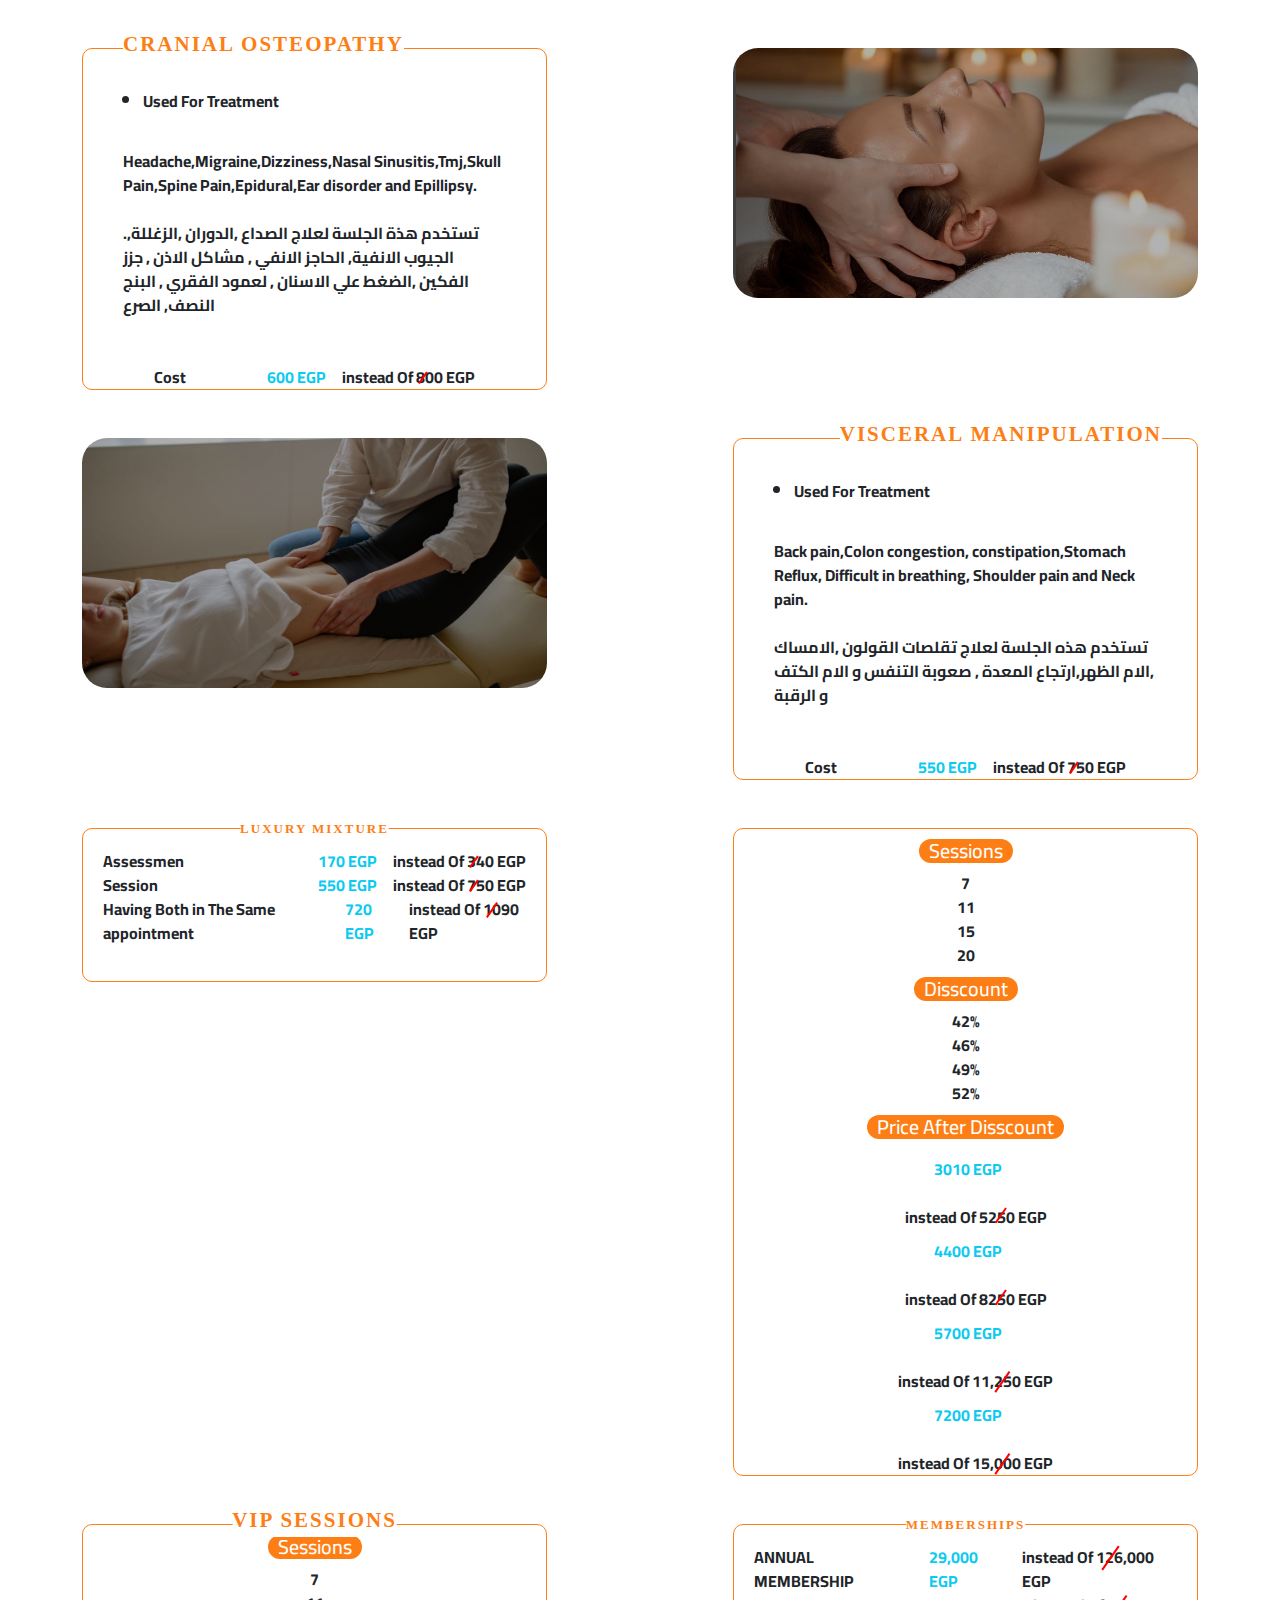
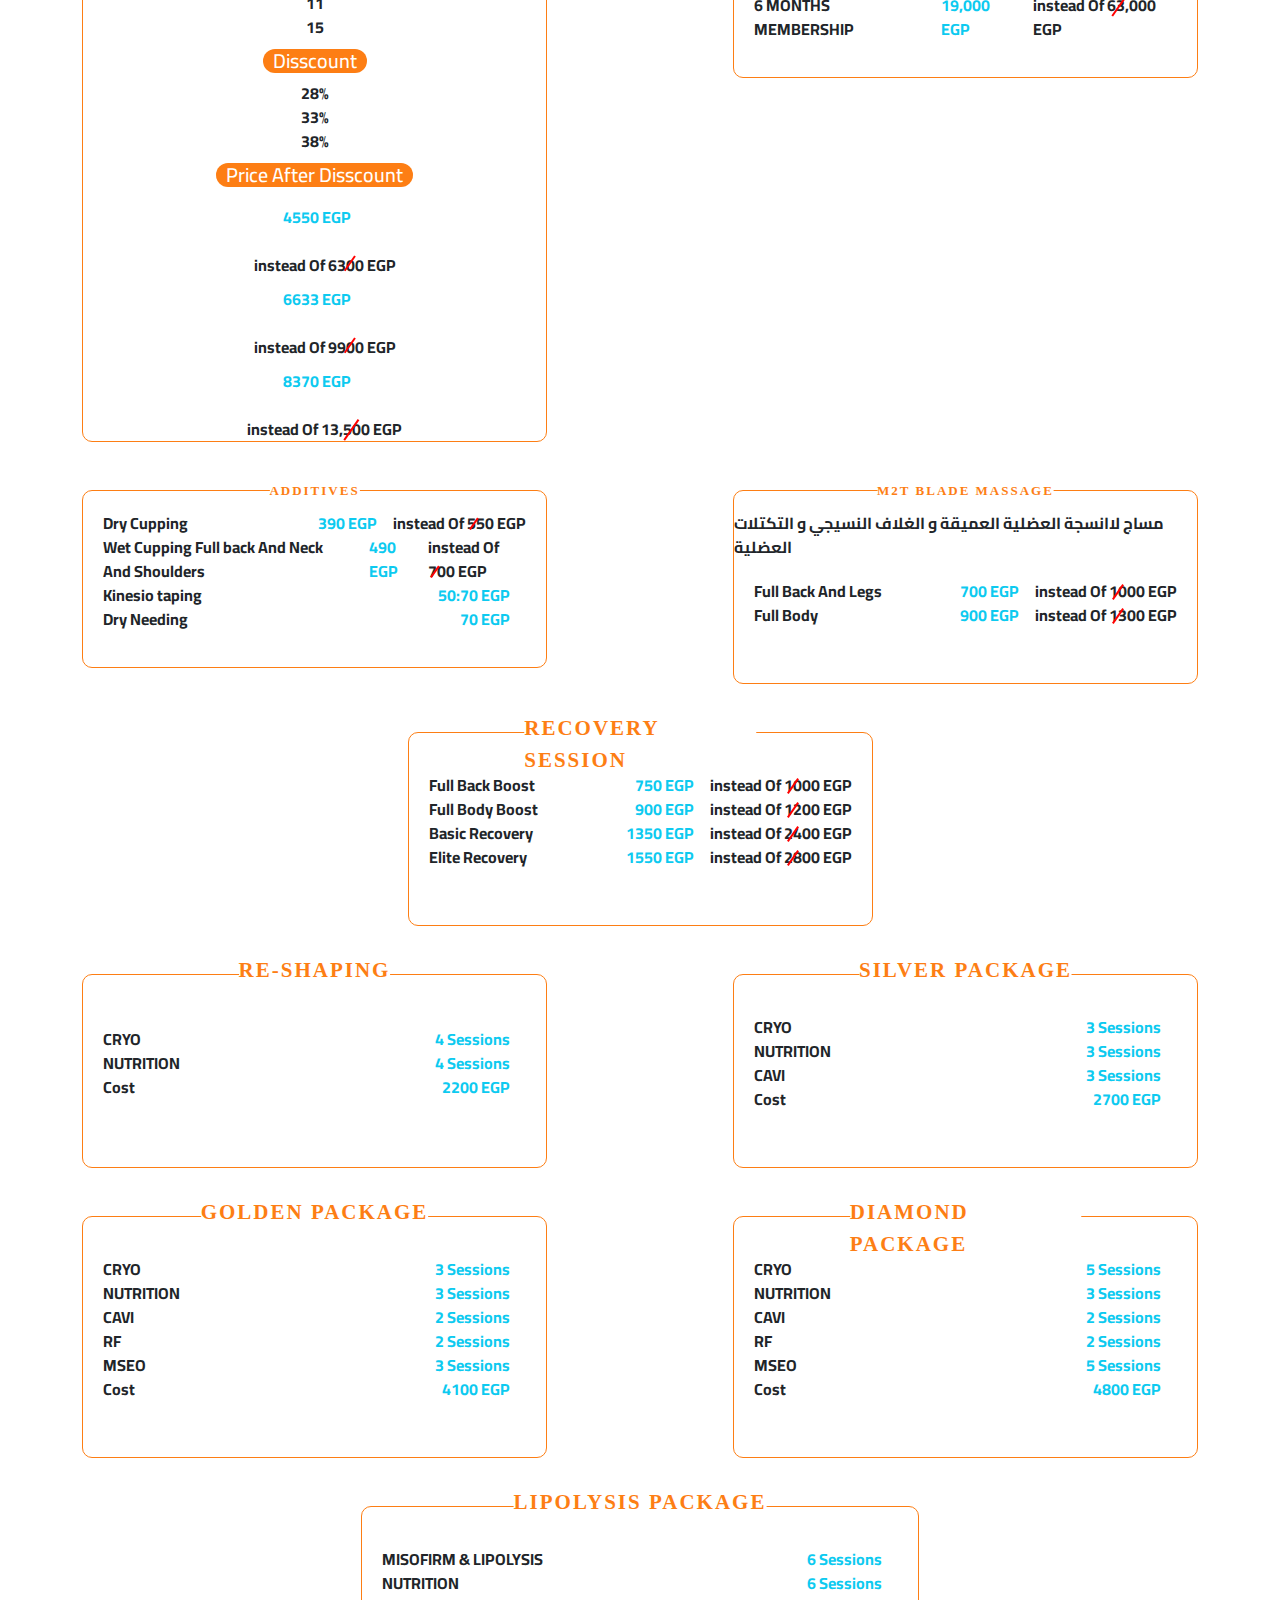
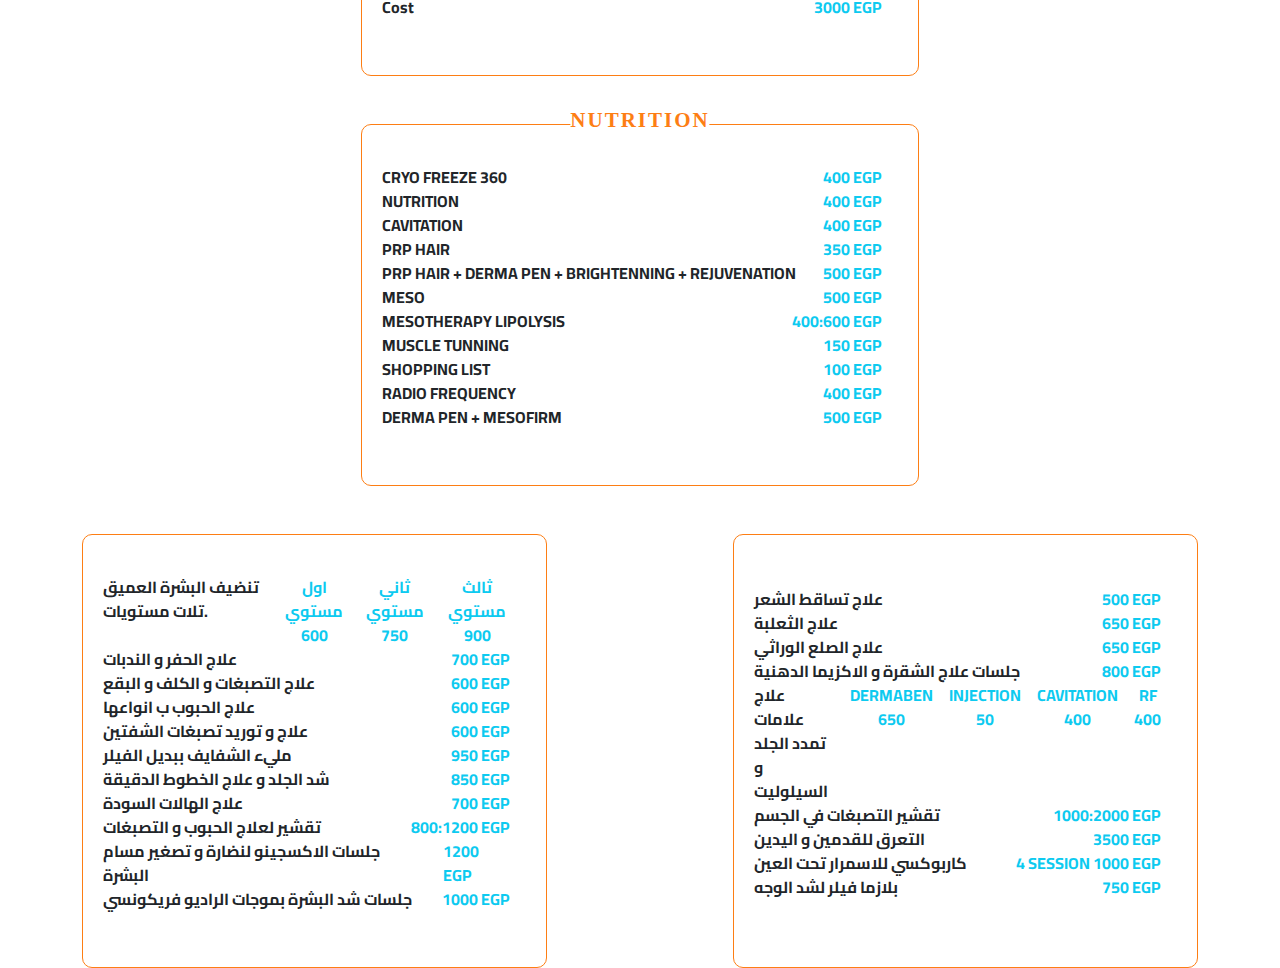
<file: index1.html>
<!DOCTYPE html>
<html lang="en">

<head>
    <meta charset="UTF-8">
    <meta http-equiv="X-UA-Compatible" content="IE=edge">
    <meta name="viewport" content="width=device-width, initial-scale=1.0">
    <link rel="stylesheet" href="css/list.css">
    <link rel="stylesheet" href="css/Healers.css">
    <link rel="stylesheet" href="css/all.css">
    <link rel="stylesheet" href="css/normalize.css">
    <link rel="stylesheet" href="css/bootstrap.css">
    <link rel="preconnect" href="https://fonts.googleapis.com">
    <link rel="preconnect" href="https://fonts.gstatic.com" crossorigin>
    <link href="https://fonts.googleapis.com/css2?family=Cairo:wght@300&display=swap" rel="stylesheet">
    <link rel="stylesheet" href="css/mediaquers.css">
    <title>Healers</title>
</head>

<body>
    <div class="container-fluid  master">
        <div class="container mt-5  ">
            <div class="row gap-5">
                <div class="col-lg-5 price he">
                    <ul>
                        <li class="fw-bold">Used For Treatment</li>
                    </ul>
                    <p class="fw-bold">Headache,Migraine,Dizziness,Nasal Sinusitis,Tmj,Skull Pain,Spine Pain,Epidural,Ear disorder and Epillipsy.</p>
                    <br>
                    <p class="fw-bold"> .تستخدم هذة الجلسة لعلاج الصداع ,الدوران ,الزغللة, الجيوب الانفية, الحاجز الانفي , مشاكل الاذن , جزز الفكين ,الضغط علي الاسنان , لعمود الفقري , البنج النصف, الصرع</p>

                    <div class="row d-flex fw-bold cost mt-5">
                        <p>Cost</p>
                        <div class="d-flex disc">
                            <p class="me-3 text-info">600 EGP </p>
                            <br>
                            <p>instead Of <span class="sp">800</span> EGP</p>
                        </div>

                    </div>

                </div>
                <div class="col-lg-5 piche he ms-auto ">
                    <img src="Pics/Head.png" class="img-fluid">
                </div>
            </div>
        </div>

        <div class="container mt-5  ">
            <div class="row gap-5">

                <div class="col-lg-5 piche he text-start ">
                    <img src="Pics/Stomach massage.jpeg" class="img-fluid">
                </div>

                <div class="col-lg-5 price pricee ms-auto he">
                    <ul>
                        <li class="fw-bold">Used For Treatment</li>
                    </ul>
                    <p class="fw-bold">Back pain,Colon congestion, constipation,Stomach Reflux, Difficult in breathing, Shoulder pain and Neck pain.</p>
                    <br>
                    <p class="fw-bold"> تستخدم هذه الجلسة لعلاج تقلصات القولون ,الامساك ,الام الظهر,ارتجاع المعدة , صعوبة التنفس و الام الكتف و الرقبة</p>

                    <div class="row d-flex fw-bold cost mt-5">
                        <p>Cost</p>
                        <div class="d-flex disc">
                            <p class="me-3 text-info">550 EGP </p>
                            <br>
                            <p>instead Of <span class="sp">750</span> EGP</p>
                        </div>

                    </div>

                </div>
            </div>
            <div class="row mt-5 gap-5">
                <div class="col-lg-5 Luxrue ">
                    <ul>
                        <li>Assessmen
                            <div class="d-flex disc">
                                <p class="me-3 text-info">170 EGP </p>
                                <br>
                                <p>instead Of <span class="sp">340</span> EGP</p>
                            </div>
                        </li>
                        <li>Session
                            <div class="d-flex disc">
                                <p class="me-3 text-info">550 EGP </p>
                                <br>
                                <p>instead Of <span class="sp">750</span> EGP</p>
                            </div>
                        </li>
                        <li>Having Both in The Same appointment
                            <div class="d-flex disc">
                                <p class="me-3 text-info">720 EGP </p>
                                <br>
                                <p>instead Of <span class="sp">1090</span> EGP</p>
                            </div>
                        </li>
                    </ul>
                </div>
                <div class="col-lg-5 ms-auto allprice alllll ">
                    <div class="session">
                        <h3>Sessions</h3>
                        <p>7</p>
                        <p>11</p>
                        <p>15</p>
                        <p>20</p>
                    </div>
                    <div class="Disscount">
                        <h3>Disscount</h3>
                        <p>42%</p>
                        <p>46%</p>
                        <p>49%</p>
                        <p>52%</p>
                    </div>
                    <div class="afterdisc">
                        <h3>Price After Disscount</h3>
                        <div class="d-flex disc">
                            <p class="me-3 text-info">3010 EGP </p>
                            <br>
                            <p>instead Of <span class="sp">5250</span> EGP</p>
                        </div>
                        <div class="d-flex disc">
                            <p class="me-3 text-info">4400 EGP </p>
                            <br>
                            <p>instead Of <span class="sp">8250</span> EGP</p>
                        </div>
                        <div class="d-flex disc">
                            <p class="me-3 text-info">5700 EGP </p>
                            <br>
                            <p>instead Of <span class="sp">11,250</span> EGP</p>
                        </div>
                        <div class="d-flex disc">
                            <p class="me-3 text-info">7200 EGP </p>
                            <br>
                            <p>instead Of <span class="sp">15,000</span> EGP</p>
                        </div>
                    </div>

                </div>
            </div>
            <div class="row mt-5 gap-5">
                <div class="col-lg-5 allprice vipsession ">
                    <div class="session">
                        <h3>Sessions</h3>
                        <p>7</p>
                        <p>11</p>
                        <p>15</p>

                    </div>
                    <div class="Disscount">
                        <h3>Disscount</h3>
                        <p>28%</p>
                        <p>33%</p>
                        <p>38%</p>

                    </div>
                    <div class="afterdisc">
                        <h3>Price After Disscount</h3>
                        <div class="d-flex disc">
                            <p class="me-3 text-info">4550 EGP </p>
                            <br>
                            <p>instead Of <span class="sp">6300</span> EGP</p>
                        </div>
                        <div class="d-flex disc">
                            <p class="me-3 text-info">6633 EGP </p>
                            <br>
                            <p>instead Of <span class="sp">9900</span> EGP</p>
                        </div>
                        <div class="d-flex disc">
                            <p class="me-3 text-info">8370 EGP </p>
                            <br>
                            <p>instead Of <span class="sp">13,500</span> EGP</p>
                        </div>
                    </div>
                </div>
                <div class="col-lg-5 ms-auto Luxrue membershibs">
                    <ul>
                        <li>ANNUAL MEMBERSHIP
                            <div class="d-flex disc">
                                <p class="me-3 text-info">29,000 EGP </p>
                                <br>
                                <p>instead Of <span class="sp">126,000</span> EGP</p>
                            </div>
                        </li>
                        <li>6 MONTHS MEMBERSHIP
                            <div class="d-flex disc">
                                <p class="me-3 text-info">19,000 EGP </p>
                                <br>
                                <p>instead Of <span class="sp">63,000</span> EGP</p>
                            </div>
                        </li>

                    </ul>
                </div>


            </div>


            <div class="row mt-5 gap-5">
                <div class="col-lg-5 Luxrue membershibs additives">
                    <ul>
                        <li>Dry Cupping
                            <div class="d-flex disc">
                                <p class="me-3 text-info">390 EGP </p>
                                <br>
                                <p>instead Of <span class="sp">550</span> EGP</p>
                            </div>
                        </li>
                        <li>Wet Cupping Full back And Neck And Shoulders
                            <div class="d-flex disc">
                                <p class="me-3 text-info">490 EGP </p>
                                <br>
                                <p>instead Of <span class="sp">700</span> EGP</p>
                            </div>
                        </li>
                        <li>
                            Kinesio taping
                            <div class="d-flex disc">
                                <p class="me-3 text-info">50:70 EGP </p>

                            </div>

                        </li>
                        <li>
                            Dry Needing
                            <div class="d-flex disc">
                                <p class="me-3 text-info">70 EGP </p>

                            </div>

                        </li>
                    </ul>
                </div>

                <div class="col-lg-5 ms-auto Luxrue membershibs FullBack ">
                    <p>مساج لاانسجة العضلية العميقة و الغلاف النسيجي و التكتلات العضلية</p>
                    <ul>
                        <li>Full Back And Legs
                            <div class="d-flex disc">
                                <p class="me-3 text-info">700 EGP </p>
                                <br>
                                <p>instead Of <span class="sp">1000</span> EGP</p>
                            </div>
                        </li>
                        <li>Full Body
                            <div class="d-flex disc">
                                <p class="me-3 text-info">900 EGP </p>
                                <br>
                                <p>instead Of <span class="sp">1300</span> EGP</p>
                            </div>
                        </li>

                    </ul>
                </div>
            </div>

            <div class="row mt-5 gap-5">
                <div class="col-lg-5  recovery">
                    <ul>
                        <li>Full Back Boost
                            <div class="d-flex disc">
                                <p class="me-3 text-info">750 EGP </p>
                                <br>
                                <p>instead Of <span class="sp">1000</span> EGP</p>
                            </div>
                        </li>
                        <li>Full Body Boost
                            <div class="d-flex disc">
                                <p class="me-3 text-info">900 EGP </p>
                                <br>
                                <p>instead Of <span class="sp">1200</span> EGP</p>
                            </div>
                        </li>
                        <li>Basic Recovery
                            <div class="d-flex disc">
                                <p class="me-3 text-info">1350 EGP </p>
                                <br>
                                <p>instead Of <span class="sp">2400</span> EGP</p>
                            </div>
                        </li>
                        <li>Elite Recovery
                            <div class="d-flex disc">
                                <p class="me-3 text-info">1550 EGP </p>
                                <br>
                                <p>instead Of <span class="sp">2800</span> EGP</p>
                            </div>
                        </li>
                    </ul>
                </div>
            </div>


            <div class="row mt-5 gap-5">
                <div class="col-lg-5  reshaping ">
                    <ul>
                        <li>CRYO
                            <div class="d-flex disc">
                                <p class="me-3 text-info">4 Sessions </p>

                            </div>
                        </li>
                        <li>NUTRITION
                            <div class="d-flex disc">
                                <p class="me-3 text-info">4 Sessions </p>

                            </div>
                        </li>
                        <li>Cost
                            <p class="me-3 text-info">2200 EGP </p>
                        </li>

                    </ul>

                </div>
                <div class="col-lg-5 ms-auto   sliver ">
                    <ul>
                        <li>CRYO
                            <div class="d-flex disc">
                                <p class="me-3 text-info">3 Sessions </p>

                            </div>
                        </li>
                        <li>NUTRITION
                            <div class="d-flex disc">
                                <p class="me-3 text-info">3 Sessions </p>

                            </div>
                        </li>
                        <li>CAVI
                            <div class="d-flex disc">
                                <p class="me-3 text-info">3 Sessions </p>

                            </div>
                        </li>
                        <li>Cost
                            <p class="me-3 text-info">2700 EGP </p>
                        </li>
                    </ul>
                </div>

            </div>
            <div class="row mt-5 gap-5">
                <div class="col-lg-5   Golden ">
                    <ul>
                        <li>CRYO
                            <div class="d-flex disc">
                                <p class="me-3 text-info">3 Sessions </p>

                            </div>
                        </li>
                        <li>NUTRITION
                            <div class="d-flex disc">
                                <p class="me-3 text-info">3 Sessions </p>

                            </div>
                        </li>
                        <li>CAVI
                            <div class="d-flex disc">
                                <p class="me-3 text-info">2 Sessions </p>

                            </div>
                        </li>
                        <li>RF
                            <div class="d-flex disc">
                                <p class="me-3 text-info">2 Sessions </p>

                            </div>
                        </li>
                        <li>MSEO
                            <div class="d-flex disc">
                                <p class="me-3 text-info">3 Sessions </p>

                            </div>
                        </li>
                        <li>Cost
                            <p class="me-3 text-info">4100 EGP </p>
                        </li>
                    </ul>
                </div>

                <div class="col-lg-5 ms-auto   Golden  diamond">
                    <ul>
                        <li>CRYO
                            <div class="d-flex disc">
                                <p class="me-3 text-info">5 Sessions </p>

                            </div>
                        </li>
                        <li>NUTRITION
                            <div class="d-flex disc">
                                <p class="me-3 text-info">3 Sessions </p>

                            </div>
                        </li>
                        <li>CAVI
                            <div class="d-flex disc">
                                <p class="me-3 text-info">2 Sessions </p>

                            </div>
                        </li>
                        <li>RF
                            <div class="d-flex disc">
                                <p class="me-3 text-info">2 Sessions </p>

                            </div>
                        </li>
                        <li>MSEO
                            <div class="d-flex disc">
                                <p class="me-3 text-info">5 Sessions </p>

                            </div>
                        </li>
                        <li>Cost
                            <p class="me-3 text-info">4800 EGP </p>
                        </li>
                    </ul>
                </div>
            </div>
            <div class="row mt-5">
                <div class="col-lg-6   Golden  diamond lipo">
                    <ul>
                        <li>MISOFIRM & LIPOLYSIS
                            <div class="d-flex disc">
                                <p class="me-3 text-info">6 Sessions </p>

                            </div>
                        </li>
                        <li>NUTRITION
                            <div class="d-flex disc">
                                <p class="me-3 text-info">6 Sessions </p>

                            </div>
                        </li>

                        <li>Cost
                            <p class="me-3 text-info">3000 EGP </p>
                        </li>
                    </ul>
                </div>
            </div>
            <div class="row mt-5">
                <div class="col-lg-6   Golden  diamond lipo nut">
                    <ul>
                        <li>CRYO FREEZE 360
                            <div class="d-flex disc">
                                <p class="me-3 text-info">400 EGP </p>

                            </div>
                        </li>
                        <li>NUTRITION
                            <div class="d-flex disc">
                                <p class="me-3 text-info">400 EGP </p>

                            </div>
                        </li>
                        <li>CAVITATION
                            <div class="d-flex disc">
                                <p class="me-3 text-info">400 EGP </p>

                            </div>
                        </li>
                        <li>PRP HAIR
                            <div class="d-flex disc">
                                <p class="me-3 text-info">350 EGP </p>

                            </div>
                        </li>
                        <li>PRP HAIR + DERMA PEN + BRIGHTENNING + REJUVENATION
                            <div class="d-flex disc">
                                <p class="me-3 text-info">500 EGP </p>

                            </div>
                        </li>
                        <li>MESO
                            <div class="d-flex disc">
                                <p class="me-3 text-info">500 EGP </p>

                            </div>
                        </li>
                        <li>MESOTHERAPY LIPOLYSIS
                            <div class="d-flex disc">
                                <p class="me-3 text-info">400:600 EGP </p>

                            </div>
                        </li>
                        <li>MUSCLE TUNNING
                            <div class="d-flex disc">
                                <p class="me-3 text-info">150 EGP </p>

                            </div>
                        </li>
                        <li>SHOPPING LIST
                            <div class="d-flex disc">
                                <p class="me-3 text-info">100 EGP </p>

                            </div>
                        </li>
                        <li>RADIO FREQUENCY
                            <div class="d-flex disc">
                                <p class="me-3 text-info">400 EGP </p>

                            </div>
                        </li>
                        <li>DERMA PEN + MESOFIRM
                            <div class="d-flex disc">
                                <p class="me-3 text-info">500 EGP </p>

                            </div>
                        </li>


                    </ul>
                </div>
            </div>

            <div class="row mt-5 gap-5">
                <div class="col-lg-5 salllary">
                    <ul>
                        <li>تنضيف البشرة العميق تلات مستويات.
                            <div class="d-flex disc">
                                <p class="me-3 text-info text-center"> <span>اول مستوي</span> 600</p>
                                <p class="me-3 text-info text-center"> <span>ثاني مستوي</span> 750</p>
                                <p class="me-3 text-info text-center"> <span>ثالث مستوي</span> 900</p>

                            </div>
                        </li>
                        <li>علاج الحفر و الندبات
                            <div class="d-flex disc">
                                <p class="me-3 text-info">700 EGP </p>

                            </div>
                        </li>
                        <li>علاج التصبغات و الكلف و البقع
                            <div class="d-flex disc">
                                <p class="me-3 text-info">600 EGP </p>

                            </div>
                        </li>
                        <li>علاج الحبوب ب انواعها
                            <div class="d-flex disc">
                                <p class="me-3 text-info">600 EGP </p>

                            </div>
                        </li>
                        <li>علاج و توريد تصبغات الشفتين
                            <div class="d-flex disc">
                                <p class="me-3 text-info">600 EGP </p>

                            </div>
                        </li>
                        <li>مليء الشفايف ببديل الفيلر
                            <div class="d-flex disc">
                                <p class="me-3 text-info">950 EGP </p>

                            </div>
                        </li>
                        <li>شد الجلد و علاج الخطوط الدقيقة
                            <div class="d-flex disc">
                                <p class="me-3 text-info">850 EGP </p>

                            </div>
                        </li>
                        <li>علاج الهالات السودة
                            <div class="d-flex disc">
                                <p class="me-3 text-info">700 EGP </p>

                            </div>
                        </li>
                        <li>تقشير لعلاج الحبوب و التصبغات
                            <div class="d-flex disc">
                                <p class="me-3 text-info">800:1200 EGP </p>

                            </div>
                        </li>
                        <li>جلسات الاكسجينو لنضارة و تصغير مسام البشرة
                            <div class="d-flex disc">
                                <p class="me-3 text-info">1200 EGP </p>

                            </div>
                        </li>
                        <li>جلسات شد البشرة بموجات الراديو فريكونسي
                            <div class="d-flex disc">
                                <p class="me-3 text-info">1000 EGP </p>

                            </div>
                        </li>
                    </ul>
                </div>

                <div class="col-lg-5 salllary ms-auto">
                    <ul>
                        <li>علاج تساقط الشعر
                            <div class="d-flex disc">
                                <p class="me-3 text-info">500 EGP </p>

                            </div>
                        </li>
                        <li>علاج الثعلبة
                            <div class="d-flex disc">
                                <p class="me-3 text-info">650 EGP </p>

                            </div>
                        </li>
                        <li>علاج الصلع الوراثي
                            <div class="d-flex disc">
                                <p class="me-3 text-info">650 EGP </p>

                            </div>
                        </li>
                        <li>جلسات علاج الشقرة و الاكزيما الدهنية
                            <div class="d-flex disc">
                                <p class="me-3 text-info">800 EGP </p>

                            </div>
                        </li>
                        <li>علاج علامات تمدد الجلد و السيلوليت
                            <div class="d-flex disc">
                                <p class="me-3 text-info text-center"> <span>DERMABEN</span> 650</p>
                                <p class="me-3 text-info text-center"> <span>INJECTION</span> 50</p>
                                <p class="me-3 text-info text-center"> <span>CAVITATION</span> 400</p>
                                <p class="me-3 text-info text-center"> <span>RF</span> 400</p>

                            </div>
                        </li>
                        <li>تقشير التصبغات في الجسم
                            <div class="d-flex disc">
                                <p class="me-3 text-info">1000:2000 EGP </p>

                            </div>
                        </li>
                        <li>التعرق للقدمين و اليدين
                            <div class="d-flex disc">
                                <p class="me-3 text-info">3500 EGP </p>

                            </div>
                        </li>
                        <li>كاربوكسي للاسمرار تحت العين
                            <div class="d-flex disc">
                                <p class="me-3 text-info">4 SESSION 1000 EGP </p>

                            </div>
                        </li>
                        <li>بلازما فيلر لشد الوجه
                            <div class="d-flex disc">
                                <p class="me-3 text-info">750 EGP </p>

                            </div>
                        </li>

                    </ul>
                </div>
            </div>

        </div>
    </div>


    <script src="js/Healers.js"></script>
    <script src="js/bootstrap.bundle.js "></script>
    <script src="js/all.js "></script>

</body>

</html>
</file>
<file: css/list.css>
li {
    width: 100% !important;
}
</file>
<file: css/Healers.css>
body {
            font-family: "Cairo", sans-serif !important;
        }
        
        * {
            margin: 0;
            padding: 0;
            -moz-box-sizing: border-box;
            -o-box-sizing: border-box;
            -webkit-box-sizing: border-box;
            -ms-box-sizing: border-box;
            box-sizing: border-box;
        }
        
        .container-fluid {
            --bs-gutter-x: 0 !important;
        }
        
        .fontlogo a {
            color: white;
        }
        
        .fontlogo a:hover {
            color: #8fcae3;
        }
        
        .background {
            height: 70vh;
            position: relative;
        }
        
        .background .backimg {
            position: absolute;
            top: 0;
            left: 0;
            z-index: -1;
            filter: brightness(0.9);
            object-fit: cover;
            background-attachment: fixed;
        }
        
        .navbar {
            position: relative !important;
            z-index: 1;
        }
        
        .navbar-collapse {
            flex-grow: 0 !important;
            display: flex;
            align-items: center;
        }
        
        .navbar-collapse ul {
            height: 100%;
        }
        
        .navbar-nav {
            align-items: center !important;
        }
        
        .navbar-nav li {
            margin-right: 50px;
            display: flex;
            align-items: center;
            transition: all 0.5s;
        }
        
        .navbar-nav li a {
            color: white;
        }
        
        .navbar-brand {
            width: 80px !important;
            height: 80px !important;
            position: relative;
            border-radius: 50%;
        }
        
        .navbar-brand img {
            position: absolute;
            width: 100%;
            height: 100%;
            border-radius: 50%;
        }
        
        .navimg {
            position: relative;
            z-index: 1;
            padding: 20px;
        }
        
        .background .bg-body-tertiary {
            background-color: rgba(0, 0, 0, 0.3) !important;
        }
        
        .navbar-nav a {
            transition: all 0.5s;
            letter-spacing: 2px !important;
        }
        
        .navbar-nav a:hover {
            color: #19c8fa !important;
        }
        
        .write .p1 {
            font-size: 30px !important;
            color: #fff;
            text-transform: capitalize;
            letter-spacing: 10px;
            font-weight: bold;
        }
        
        .write .p2 {
            font-size: 30px !important;
            color: #fff;
            letter-spacing: 7px;
            font-weight: 100 !important;
        }
        
        .logo-cont-1 {
            margin-top: 50px;
        }
        
        .pic1 {
            width: fit-content;
            padding: 0 30px;
        }
        
        .background .navblack {
            background-color: #2d343d;
        }
        
        .navblack .navwrite {
            color: white;
            padding: 10px 0;
            display: flex;
            justify-content: space-between;
            align-items: center;
        }
        
        p {
            margin-bottom: 0 !important;
        }
        
        .fontlogo {
            width: 10%;
            display: flex;
            align-items: center;
            justify-content: space-around;
        }
        
        .life {
            display: flex;
            justify-content: center;
            height: 50%;
            position: absolute;
            left: 50%;
            top: 50%;
            transform: translate(-50%, -50%);
        }
        
        .life .write {
            margin-top: auto;
        }
        
        .emails {
            display: flex;
            align-items: center;
        }
        
        .emails svg {
            margin-right: 5px;
        }
        
        .text-start h3 {
            margin-bottom: 15px;
        }
        
        .off,
        .cer {
            color: #464646 !important;
            font-weight: 700;
        }
        
        .cer {
            font-size: 20px;
        }
        
        .ser {
            font-weight: 500;
        }
        
        .med {
            color: #8fcae3;
            font-weight: 800;
        }
        
        .arrow {
            color: #19c8fa;
        }
        
        .gap-lg-0 .text-start {
            display: flex;
            flex-direction: column;
            justify-content: space-between;
            align-content: flex-end;
        }
        
        .gap-lg-0 .text-start button {
            align-self: flex-start;
        }
        
        .videos {
            position: relative;
            object-fit: cover !important;
        }
        
        .videos video {
            filter: brightness(0.6);
            object-fit: cover !important;
        }
        
        .butto {
            letter-spacing: 1px
        }
        
        .writevideo {
            position: absolute;
            width: 100%;
            text-align: center;
            color: white;
            display: flex;
            flex-direction: column;
            top: 50%;
            transform: translateY(-50%);
        }
        
        .writevideo a {
            color: white;
            text-decoration: none;
            letter-spacing: 4px;
        }
        
        .writevideo a:hover {
            color: #8fcae3;
        }
        
        .writevideo span {
            color: #fff;
            font-size: 23px;
            text-transform: uppercase;
            font-weight: bold;
            letter-spacing: 1px;
        }
        
        .writevideo h2 {
            font-weight: 800;
            font-size: 47px;
        }
        
        .writevideo .butto {
            padding: 10px 30px;
            letter-spacing: 1.5px;
        }
        
        .playaudio {
            position: absolute;
            bottom: 50px;
            z-index: 2;
            padding: 10px 30px;
            left: 50%;
            transform: translateX(-50%);
        }
        
        .row {
            --bs-gutter-x: 0 !important;
        }
        
        .writewho {
            background-color: #ffffff;
            padding: 40px !important;
            align-self: center;
            position: absolute;
            right: 140px;
            border-radius: 20px;
            z-index: 1;
        }
        
        .writewho h3 {
            color: #666769;
            font-weight: bold;
            letter-spacing: 2px;
        }
        
        .div-who img {
            filter: brightness(0.6);
        }
        
        .price {
            border: 1px solid #fd7e14;
            padding: 20px 40px 0 !important;
            border-radius: 10px;
            position: relative;
        }
        
        .piccen p {
            margin-right: 20px;
        }
        
        .price::before {
            content: "CRANIAL OSTEOPATHY";
            position: absolute;
            top: -20px;
            background-color: white;
            color: #fd7e14;
            font-weight: bolder;
            font-size: 21px;
            letter-spacing: 2px;
            font-family: 'Times New Roman', Times, serif;
        }
        
        .pricee::before {
            content: "VISCERAL MANIPULATION";
            position: absolute;
            top: -20px;
            background-color: white;
            color: #fd7e14;
            font-weight: bolder;
            font-size: 21px;
            letter-spacing: 2px;
            font-family: 'Times New Roman', Times, serif;
            right: 35px;
        }
        
        .cost {
            justify-content: space-around
        }
        
        .cost p {
            width: fit-content;
        }
        
        .disc {
            width: fit-content !important;
            margin-left: 20px;
        }
        
        .sp {
            position: relative;
        }
        
        .sp::before {
            position: absolute;
            content: "";
            width: 50%;
            height: 2px;
            background-color: red;
            top: 15px;
            left: 0;
            transform: rotate(305deg);
        }
        
        .piche {
            filter: brightness(0.7);
            text-align: end;
        }
        
        .he {
            height: fit-content !important;
        }
        
        .he img {
            height: 250px !important;
            width: 100%;
            border-radius: 25px;
        }
        
        .Luxrue {
            border: 1px solid #fd7e14;
            display: flex;
            align-items: center;
            border-radius: 10px;
            position: relative;
        }
        
        .Luxrue::before {
            content: "LUXURY MIXTURE";
            position: absolute;
            top: -20px;
            background-color: white;
            color: #fd7e14;
            font-weight: bolder;
            font-size: 21px;
            letter-spacing: 2px;
            font-family: 'Times New Roman', Times, serif;
            left: 50%;
            transform: translateX(-50%);
        }
        
        .Luxrue ul li {
            display: flex;
            justify-content: space-between;
            font-weight: bold;
        }
        
        .allprice {
            display: flex;
            justify-content: space-around;
            align-items: center;
        }
        
        .allprice {
            border: 1px solid #fd7e14;
            padding: 20px 0 !important;
            border-radius: 10px;
            position: relative;
        }
        
        .allprice div {
            text-align: center;
        }
        
        .allprice div li,
        p {
            font-weight: bold;
        }
        
        .allprice h3 {
            background-color: #fd7e14;
            border-radius: 20px;
            padding: 0 10px;
            color: white;
            font-size: 20px;
        }
        
        .allprice .sp::before {
            width: 50%;
            top: 5px !important;
            left: 50% !important;
            transform: rotate(305deg) translateX(-50%) !important;
        }
        
        .vipsession::before {
            content: "VIP SESSIONS";
            position: absolute;
            top: -20px;
            background-color: white;
            color: #fd7e14;
            font-weight: bolder;
            font-size: 21px;
            letter-spacing: 2px;
            font-family: 'Times New Roman', Times, serif;
            left: 50%;
            transform: translateX(-50%);
        }
        
        .membershibs::before {
            content: "MEMBERSHIPS ";
            position: absolute;
            top: -20px;
            background-color: white;
            color: #fd7e14;
            font-weight: bolder;
            font-size: 21px;
            letter-spacing: 2px;
            font-family: 'Times New Roman', Times, serif;
            left: 50%;
            transform: translateX(-50%);
        }
        
        .FullBack {
            padding: 20px;
            display: flex;
            flex-direction: column;
            justify-content: center;
        }
        
        .FullBack::before {
            content: "M2T BLADE MASSAGE  ";
            position: absolute;
            top: -20px;
            background-color: white;
            color: #fd7e14;
            font-weight: bolder;
            font-size: 21px;
            letter-spacing: 2px;
            font-family: 'Times New Roman', Times, serif;
            left: 50%;
            transform: translateX(-50%);
        }
        
        .additives {
            justify-content: center;
        }
        
        .additives::before {
            content: "ADDITIVES ";
            position: absolute;
            top: -20px;
            background-color: white;
            color: #fd7e14;
            font-weight: bolder;
            font-size: 21px;
            letter-spacing: 2px;
            font-family: 'Times New Roman', Times, serif;
            left: 50%;
            transform: translateX(-50%);
        }
        
        .recovery {
            border: 1px solid #fd7e14;
            display: flex;
            align-items: center;
            border-radius: 10px;
            position: relative;
            padding: 20px 0;
            margin: auto;
            justify-content: center;
        }
        
        .recovery ul li {
            display: flex;
            justify-content: space-between;
            font-weight: bold;
        }
        
        .recovery ul {
            width: 100%;
        }
        
        .recovery::before {
            content: "RECOVERY SESSION";
            position: absolute;
            top: -20px;
            background-color: white;
            color: #fd7e14;
            font-weight: bolder;
            font-size: 21px;
            letter-spacing: 2px;
            font-family: 'Times New Roman', Times, serif;
            left: 50%;
            transform: translateX(-50%);
        }
        
        .reshaping {
            border: 1px solid #fd7e14;
            display: flex;
            align-items: center;
            border-radius: 10px;
            position: relative;
            padding: 20px 0;
        }
        
        .reshaping ul li {
            display: flex;
            justify-content: space-between;
            font-weight: bold;
        }
        
        .reshaping ul {
            width: 100%;
        }
        
        .reshaping::before {
            content: "RE-SHAPING";
            position: absolute;
            top: -20px;
            background-color: white;
            color: #fd7e14;
            font-weight: bolder;
            font-size: 21px;
            letter-spacing: 2px;
            font-family: 'Times New Roman', Times, serif;
            left: 50%;
            transform: translateX(-50%);
        }
        
        .sliver {
            border: 1px solid #fd7e14;
            display: flex;
            align-items: center;
            border-radius: 10px;
            position: relative;
            padding: 20px 0;
        }
        
        .sliver ul li {
            display: flex;
            justify-content: space-between;
            font-weight: bold;
        }
        
        .sliver ul {
            width: 100%;
        }
        
        .sliver::before {
            content: "SILVER PACKAGE";
            position: absolute;
            top: -20px;
            background-color: white;
            color: #fd7e14;
            font-weight: bolder;
            font-size: 21px;
            letter-spacing: 2px;
            font-family: 'Times New Roman', Times, serif;
            left: 50%;
            transform: translateX(-50%);
        }
        
        .Golden {
            border: 1px solid #fd7e14;
            display: flex;
            align-items: center;
            border-radius: 10px;
            position: relative;
            padding: 20px 0;
        }
        
        .Golden ul li {
            display: flex;
            justify-content: space-between;
            font-weight: bold;
        }
        
        .Golden ul {
            width: 100%;
        }
        
        .Golden::before {
            content: "GOLDEN PACKAGE";
            position: absolute;
            top: -20px;
            background-color: white;
            color: #fd7e14;
            font-weight: bolder;
            font-size: 21px;
            letter-spacing: 2px;
            font-family: 'Times New Roman', Times, serif;
            left: 50%;
            transform: translateX(-50%);
        }
        
        .diamond::before {
            content: "DIAMOND PACKAGE";
            position: absolute;
            top: -20px;
            background-color: white;
            color: #fd7e14;
            font-weight: bolder;
            font-size: 21px;
            letter-spacing: 2px;
            font-family: 'Times New Roman', Times, serif;
            left: 50%;
            transform: translateX(-50%);
        }
        
        .lipo {
            margin: auto;
        }
        
        .lipo::before {
            content: "LIPOLYSIS PACKAGE";
            position: absolute;
            top: -20px;
            background-color: white;
            color: #fd7e14;
            font-weight: bolder;
            font-size: 21px;
            letter-spacing: 2px;
            font-family: 'Times New Roman', Times, serif;
            left: 50%;
            transform: translateX(-50%);
        }
        
        ul {
            width: 100%;
            padding: 20px !important;
        }
        
        .nut::before {
            content: "NUTRITION";
            position: absolute;
            top: -20px;
            background-color: white;
            color: #fd7e14;
            font-weight: bolder;
            font-size: 21px;
            letter-spacing: 2px;
            font-family: 'Times New Roman', Times, serif;
            left: 50%;
            transform: translateX(-50%);
        }
        
        .salllary {
            border: 1px solid #fd7e14;
            display: flex;
            align-items: center;
            border-radius: 10px;
            position: relative;
            padding: 20px 0;
        }
        
        .salllary ul li {
            display: flex;
            justify-content: space-between;
            font-weight: bold;
        }
        
        .positionn {
            position: fixed;
            width: 100%;
            z-index: 10;
        }
        
        .end .fontlogo {
            width: 100% !important;
            justify-content: center;
            align-items: center;
            font-size: 25px;
            text-align: center;
        }
        
        .end img {
            width: 50%;
        }
        
        .end .fontlogo a {
            background-color: #0e76bc;
            border-radius: 50%;
            width: fit-content;
            padding: 10px;
            text-align: center;
            display: flex;
            justify-content: center;
            align-items: center;
            margin-right: 10px;
        }
        
        .end li {
            list-style: none;
            color: #a6a6a6;
            margin-bottom: 20px;
            cursor: pointer;
            font-weight: bold;
        }
        
        .end ul {
            margin: 0 !important;
            padding: 0 !important;
            display: flex;
            flex-direction: column;
        }
        
        .end h3 {
            letter-spacing: 3px;
        }
        
        .end .lo::before {
            position: absolute;
            content: "";
            width: 90%;
            height: 2px;
            left: 0;
            bottom: 0;
            background-color: #404040;
        }
        
        .end a {
            text-decoration: none;
            width: fit-content;
        }
        
        li {
            width: fit-content;
        }
        
        .locaction .ph::after {
            position: absolute;
            content: "";
            width: 90%;
            height: 2px;
            left: 0;
            top: 0;
            background-color: #404040;
        }
        
        .end span {
            color: #a6a6a6;
        }
        
        .smallph img {
            width: 75%;
        }
</file>
<file: css/mediaquers.css>
@media (max-width:991px) {
    .writewho {
        position: relative;
        right: 0;
        text-align: center;
    }
    .navbar-nav li {
        margin: auto;
    }
    .end {
        text-align: center;
    }
    .end .fontlogo a {
        width: fit-content;
        padding: 10px;
    }
    .end ul {
        align-items: center;
    }
    .end img {
        width: 30%;
    }
    .end .lo::before {
        width: 50%;
        left: 50%;
        transform: translateX(-50%);
    }
    .locaction .ph::after {
        width: 50%;
        left: 50%;
        transform: translateX(-50%);
    }
    .navimg {
        padding: 0 !important;
    }
    .navblack .navwrite {
        flex-direction: column;
        justify-content: center;
        align-items: center;
        text-align: center;
    }
    .emails {
        flex-direction: column;
        justify-content: center;
        display: flex;
        align-items: center;
    }
    .price {
        padding: 0 !important;
        text-align: center;
    }
    .price::before {
        font-size: 13px;
        top: -10px;
        left: 50%;
        transform: translateX(-50%);
        white-space: nowrap;
        width: fit-content;
    }
    li::marker {
        color: white;
    }
    .cost {
        flex-direction: column;
        align-items: center;
    }
    .Luxrue::before {
        font-size: 13px;
        top: -10px;
        left: 50%;
        transform: translateX(-50%);
        white-space: nowrap;
        width: fit-content;
    }
    .Luxrue ul li {
        display: flex;
        font-weight: bold;
        flex-direction: column;
        justify-content: center;
        align-items: center;
        text-align: center;
        margin-bottom: 10px;
    }
    .vipsession::before {
        font-size: 13px;
        top: -10px;
        left: 50%;
        transform: translateX(-50%);
        white-space: nowrap;
        width: fit-content;
    }
    .membershibs {
        text-align: center;
    }
    .recovery ul li {
        flex-direction: column;
        justify-content: center;
        display: flex;
        align-items: center;
        text-align: center;
    }
    .reshaping ul li {
        flex-direction: column;
        justify-content: center;
        display: flex;
        align-items: center;
        text-align: center;
    }
    .sliver ul li {
        flex-direction: column;
        justify-content: center;
        display: flex;
        align-items: center;
        text-align: center;
    }
    .recovery::before {
        font-size: 13px;
        top: -10px;
        left: 50%;
        transform: translateX(-50%);
        white-space: nowrap;
        width: fit-content;
    }
    .reshaping::before {
        font-size: 13px;
        top: -10px;
        left: 50%;
        transform: translateX(-50%);
        white-space: nowrap;
        width: fit-content;
    }
    .sliver::before {
        font-size: 13px;
        top: -10px;
        left: 50%;
        transform: translateX(-50%);
        white-space: nowrap;
        width: fit-content;
    }
    .Golden::before {
        font-size: 13px;
        top: -10px;
        left: 50%;
        transform: translateX(-50%);
        white-space: nowrap;
        width: fit-content;
    }
    .Golden ul li {
        display: flex;
        font-weight: bold;
        flex-direction: column;
        align-items: center;
        text-align: center;
        margin-bottom: 10px;
    }
    .salllary ul li {
        display: flex;
        font-weight: bold;
        flex-direction: column;
        align-items: center;
        text-align: center;
        margin-bottom: 10px;
    }
    .disc {
        width: fit-content !important;
        margin-left: 20px;
        display: flex;
        flex-direction: column;
    }
    .cost p {
        width: auto;
    }
}

@media (max-width:1399px) {
    .alllll {
        display: inline-block;
        padding: 0 !important;
    }
    .alllll div {
        display: flex;
        flex-direction: column;
        align-items: center;
        margin-top: 10px;
    }
    .Luxrue {
        height: fit-content;
    }
    .Luxrue ul {
        align-self: flex-start;
    }
    .Luxrue::before {
        font-size: 13px;
        top: -10px;
        left: 50%;
        transform: translateX(-50%);
        white-space: nowrap;
        width: fit-content;
    }
    .vipsession {
        display: inline-block;
        padding: 0 !important;
    }
    .vipsession div {
        display: flex;
        flex-direction: column;
        align-items: center;
        margin-top: 10px;
    }
    .piccen p {
        margin-right: 20px;
    }
}
</file>
